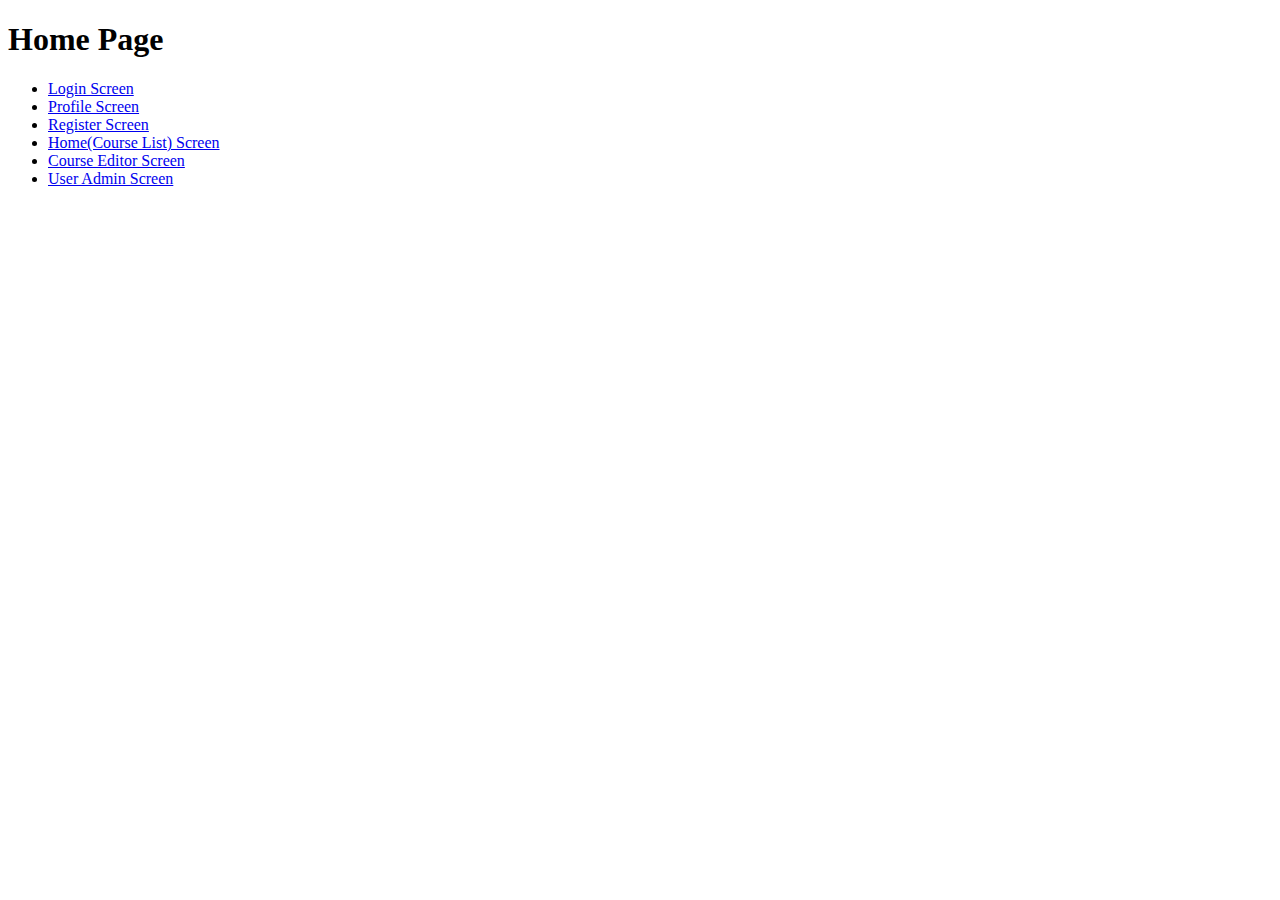
<file: src/main/webapp/index.html>
<!DOCTYPE html>
<html lang="en">
<head>
    <meta charset="UTF-8">
    <title>Home</title>
</head>

<body>
<div>
    <h1>Home Page</h1>

    <ul>
        <li>
            <a href="login/login.template.client.html">
                Login Screen
            </a>
        </li>

        <li>
            <a href="profile/profile.template.client.html">
                Profile Screen
            </a>
        </li>

        <li>
            <a href="register/register.template.client.html">
                Register Screen
            </a>
        </li>

        <li>
            <a href="home/home.template.client.html">
                Home(Course List) Screen
            </a>
        </li>

        <li>
            <a href="course-editor/course-editor.template.client.html">
                Course Editor Screen
            </a>
        </li>

        <li>
            <a href="user-admin/user-admin.template.client.html">
                User Admin Screen
            </a>
        </li>
    </ul>
</div>
</body>
</html>
</file>
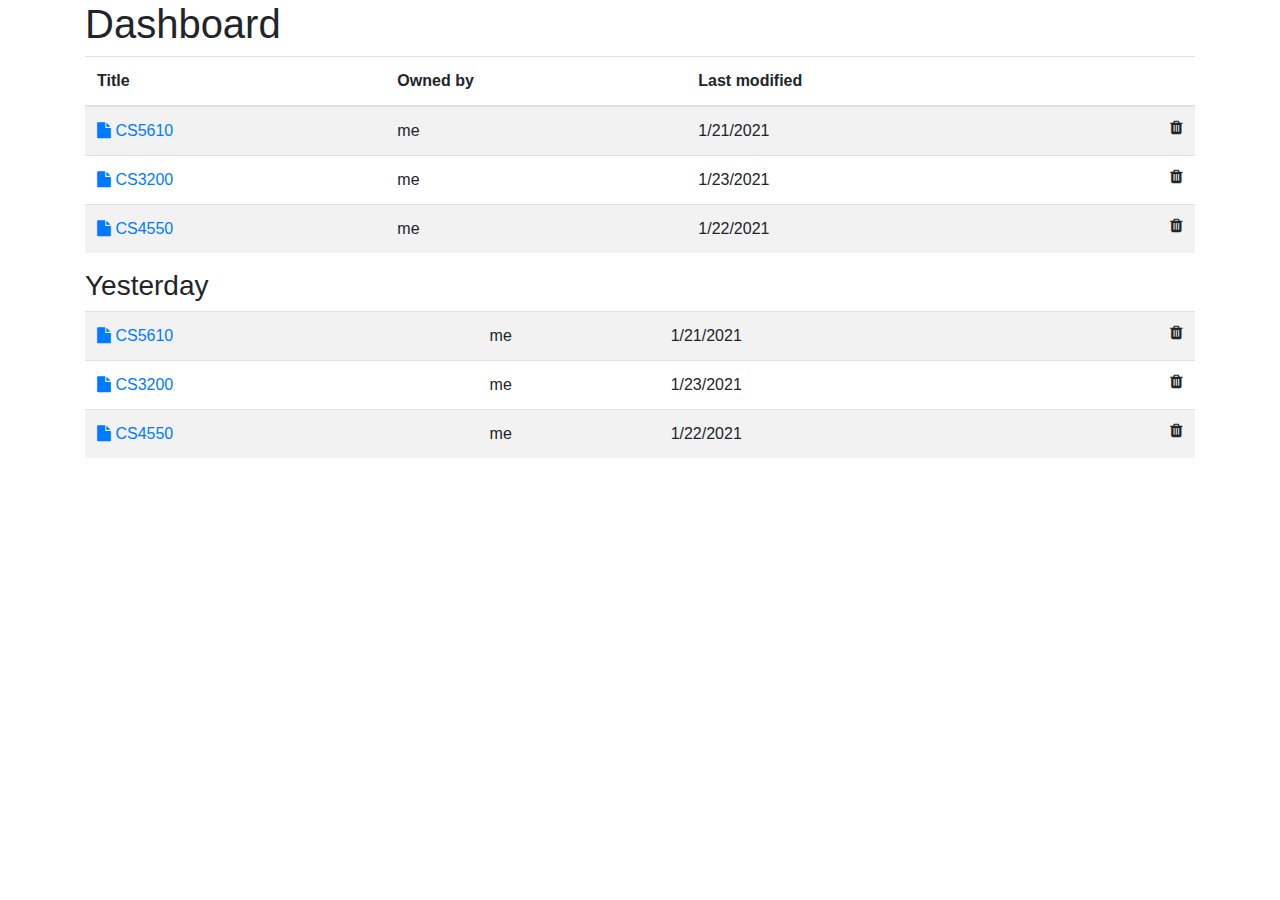
<file: src/main/webapp/home/dashboard-table.html>
<!DOCTYPE html>
<html lang="en">
<head>
    <link href="https://stackpath.bootstrapcdn.com/bootstrap/4.5.2/css/bootstrap.min.css" rel="stylesheet"/>
    <link href="https://stackpath.bootstrapcdn.com/font-awesome/4.7.0/css/font-awesome.min.css" rel="stylesheet"/>
    <meta charset="UTF-8">
    <title>Title</title>
</head>
<body>
<div class="container">
    <h1>Dashboard</h1>

    <table class="table table-striped">
        <thead>
        <tr>
            <th>Title</th>
            <th>Owned by</th>
            <th>Last modified</th>
            <th>&nbsp;</th>
        </tr>
        </thead>
        <tbody>
        <tr>
            <td>
                <a href="../editor/editor.html">
                    <i class="fa fa-file"></i>
                    CS5610
                </a>
            </td>
            <td>
                me
            </td>
            <td>
                1/21/2021
            </td>
            <td>
                <i class="fa fa-trash pull-right"></i>
            </td>
        </tr>
        <tr>
            <td>
                <a href="../editor/editor.html">
                    <i class="fa fa-file"></i>
                    CS3200
                </a>
            </td>
            <td>
                me
            </td>
            <td>
                1/23/2021
            </td>
            <td>
                <i class="fa fa-trash pull-right"></i>
            </td>
        </tr>
        <tr>
            <td>
                <a href="../editor/editor.html">
                    <i class="fa fa-file"></i>
                    CS4550
                </a>
            </td>
            <td>
                me
            </td>
            <td>
                1/22/2021
            </td>
            <td>
                <i class="fa fa-trash pull-right"></i>
            </td>
        </tr>
        </tbody>
    </table>

    <h3>Yesterday</h3>

    <table class="table table-striped">
        <tbody>
        <tr>
            <td>
                <a href="../editor/editor.html">
                    <i class="fa fa-file"></i>
                    CS5610
                </a>
            </td>
            <td>
                me
            </td>
            <td>
                1/21/2021
            </td>
            <td>
                <i class="fa fa-trash pull-right"></i>
            </td>
        </tr>
        <tr>
            <td>
                <a href="../editor/editor.html">
                    <i class="fa fa-file"></i>
                    CS3200
                </a>
            </td>
            <td>
                me
            </td>
            <td>
                1/23/2021
            </td>
            <td>
                <i class="fa fa-trash pull-right"></i>
            </td>
        </tr>
        <tr>
            <td>
                <a href="../editor/editor.html">
                    <i class="fa fa-file"></i>
                    CS4550
                </a>
            </td>
            <td>
                me
            </td>
            <td>
                1/22/2021
            </td>
            <td>
                <i class="fa fa-trash pull-right"></i>
            </td>
        </tr>
        </tbody>
    </table>

</div>
</body>
</html>
</file>
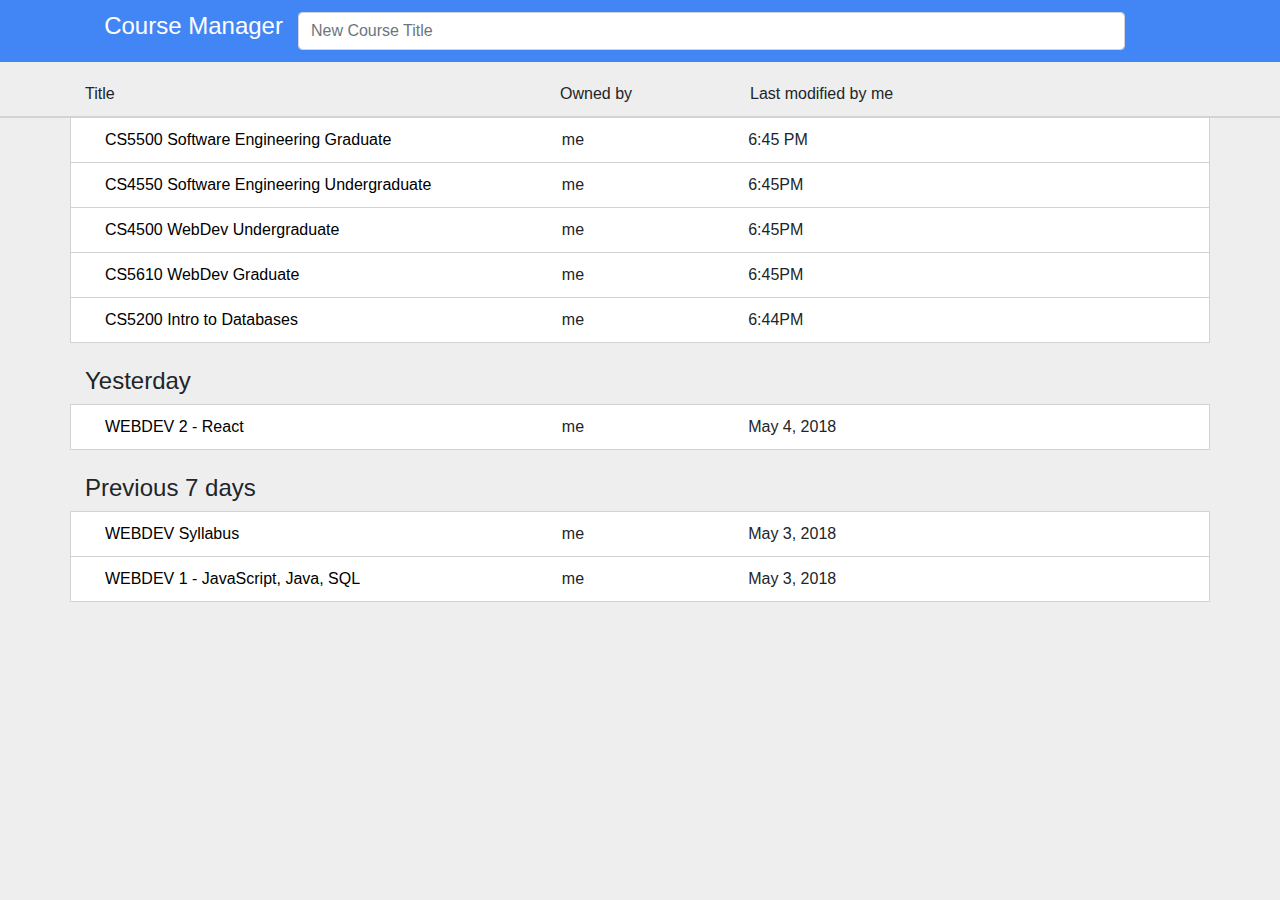
<file: src/main/webapp/home/home.template.client.html>
<!DOCTYPE html>
<html lang="en">
<head>
    <link href="https://stackpath.bootstrapcdn.com/bootstrap/4.5.2/css/bootstrap.min.css" rel="stylesheet"/>
    <link href="home.template.client.css" rel="stylesheet"/>
    <link rel="stylesheet" href="https://pro.fontawesome.com/releases/v5.10.0/css/all.css" integrity="sha384-AYmEC3Yw5cVb3ZcuHtOA93w35dYTsvhLPVnYs9eStHfGJvOvKxVfELGroGkvsg+p" crossorigin="anonymous"/>
    <meta name="viewport" content="width=device-width, initial-scale=1.0">
    <meta charset="UTF-8">
    <title>home</title>
</head>

<body>
    <div class="wbdv-sticky-top wbdv-padding-12px">
        <div class="row">
            <div class="col-1" align="center">
                <i class="fas fa-bars fa-2x"></i>
            </div>
            <div class="col-2.8 d-none d-lg-block">
                <h4>Course Manager</h4>
            </div>
            <div class="col-8">
                <input class="form-control" type="text" placeholder="New Course Title"/>
            </div>
            <div class="col-0.2">
                <a href="../course-editor/course-editor.template.client.html">
                    <i class="fas fa-plus-circle fa-2x first-plus"></i>
                </a>
            </div>
        </div>
    </div>
    <br/>
    <br/>
    <br/>

    <div class="container d-none d-lg-block title-container">
        <div class="container d-none d-lg-block title-row">
            <div class="row">
                <div class="col-5">
                    Title
                </div>
                <div class="col-2">
                    Owned by
                    <i class="fa fa-caret-down"></i>
                </div>
                <div class="col-3">
                    Last modified by me
                </div>
                <div class="col-1">
                    <i class="fa fa-th"></i>
                </div>
                <div class="col-1">
                    <i class="fas fa-sort-alpha-down"></i>
                </div>
            </div>
        </div>
    </div>

    <div class="container">
        <div class="row first-course-row">
            <div class="col-lg-5 col-sm-11 col-11">
                <a href="../course-editor/course-editor.template.client.html">
                    <i class="fas fa-file-alt title-icons"></i>
                    &nbsp;
                    CS5500 Software Engineering Graduate
                </a>
            </div>
            <div class="col-2 d-none d-lg-block" >
                me
            </div>
            <div class="col-3 d-none d-lg-block">
                6:45 PM
            </div>
            <div class="col-lg-1 col-sm-1 col-1" align="right">
                <i class="fa fa-times"></i>
            </div>
        </div>
        <div class="row course-row">
            <div class="col-lg-5 col-sm-11 col-11">
                <a href="../course-editor/course-editor.template.client.html">
                    <i class="fas fa-file-alt title-icons"></i>
                    &nbsp;
                    CS4550 Software Engineering Undergraduate
                </a>
            </div>
            <div class="col-2 d-none d-lg-block">
                me
            </div>
            <div class="col-3 d-none d-lg-block">
                6:45PM
            </div>
            <div class="col-lg-1 col-sm-1 col-1" align="right">
                <i class="fa fa-times"></i>
            </div>
        </div>

        <div class="row course-row">
            <div class="col-lg-5 col-sm-11 col-11">
                <a href="../course-editor/course-editor.template.client.html">
                    <i class="fas fa-file-alt title-icons"></i>
                    &nbsp;
                    CS4500 WebDev Undergraduate
                </a>
            </div>
            <div class="col-2 d-none d-lg-block">
                me
            </div>
            <div class="col-3 d-none d-lg-block">
                6:45PM
            </div>
            <div class="col-lg-1 col-sm-1 col-1" align="right">
                <i class="fa fa-times"></i>
            </div>
        </div>

        <div class="row course-row">
            <div class="col-lg-5 col-sm-11 col-11">
                <a href="../course-editor/course-editor.template.client.html">
                    <i class="fas fa-file-alt title-icons"></i>
                    &nbsp;
                    CS5610 WebDev Graduate
                </a>
            </div>
            <div class="col-2 d-none d-lg-block">
                me
            </div>
            <div class="col-3 d-none d-lg-block">
                6:45PM
            </div>
            <div class="col-lg-1 col-sm-1 col-1" align="right">
                <i class="fa fa-times"></i>
            </div>
        </div>

        <div class="row course-row last-row">
            <div class="col-lg-5 col-sm-11 col-11">
                <a href="../course-editor/course-editor.template.client.html">
                    <i class="fas fa-file-alt title-icons"></i>
                    &nbsp;
                    CS5200 Intro to Databases
                </a>
            </div>
            <div class="col-2 d-none d-lg-block">
                me
            </div>
            <div class="col-3 d-none d-lg-block">
                6:44PM
            </div>
            <div class="col-lg-1 col-sm-1 col-1" align="right">
                <i class="fa fa-times"></i>
            </div>
        </div>

        <br/>
        <h4>Yesterday</h4>

        <div class="row course-row last-row">
            <div class="col-lg-5 col-sm-11 col-11">
                <a href="../course-editor/course-editor.template.client.html">
                    <i class="fas fa-file-alt title-icons"></i>
                    &nbsp;
                    WEBDEV 2 - React
                    &nbsp;
                    <i class="fas fa-user-friends title-icons-grey"></i>
                </a>
            </div>
            <div class="col-2 d-none d-lg-block">
                me
            </div>
            <div class="col-3 d-none d-lg-block">
                May 4, 2018
            </div>
            <div class="col-lg-1 col-sm-1 col-1" align="right">
                <i class="fa fa-times"></i>
            </div>
        </div>

        <br/>
        <h4>Previous 7 days</h4>

        <div class="row course-row">
            <div class="col-lg-5 col-sm-11 col-11">
                <a href="../course-editor/course-editor.template.client.html">
                    <i class="fas fa-file-alt title-icons"></i>
                    &nbsp;
                    WEBDEV Syllabus
                    &nbsp;
                    <i class="fas fa-user-friends title-icons-grey"></i>
                </a>
            </div>
            <div class="col-2 d-none d-lg-block">
                me
            </div>
            <div class="col-3 d-none d-lg-block">
                May 3, 2018
            </div>
            <div class="col-lg-1 col-sm-1 col-1" align="right">
                <i class="fa fa-times"></i>
            </div>
        </div>

        <div class="row course-row last-row">
            <div class="col-lg-5 col-sm-11 col-11">
                <i class="fas fa-file-alt title-icons"></i>
                <a href="../course-editor/course-editor.template.client.html">
                    &nbsp;
                    WEBDEV 1 - JavaScript, Java, SQL
                    &nbsp;
                </a>
                <i class="fas fa-user-friends title-icons-grey"></i>
            </div>
            <div class="col-2 d-none d-lg-block">
                me
            </div>
            <div class="col-3 d-none d-lg-block">
                May 3, 2018
            </div>
            <div class="col-lg-1 col-sm-1 col-1" align="right">
                <i class="fa fa-times"></i>
            </div>

            <div class="fixed-bottom">
                <a class="float-right bottom-plus"
                   href="../course-editor/course-editor.template.client.html">
                    <i class="fas fa-plus-circle fa-2x"></i>
                </a>
            </div>
        </div>

    </div>

</body>
</html>
</file>
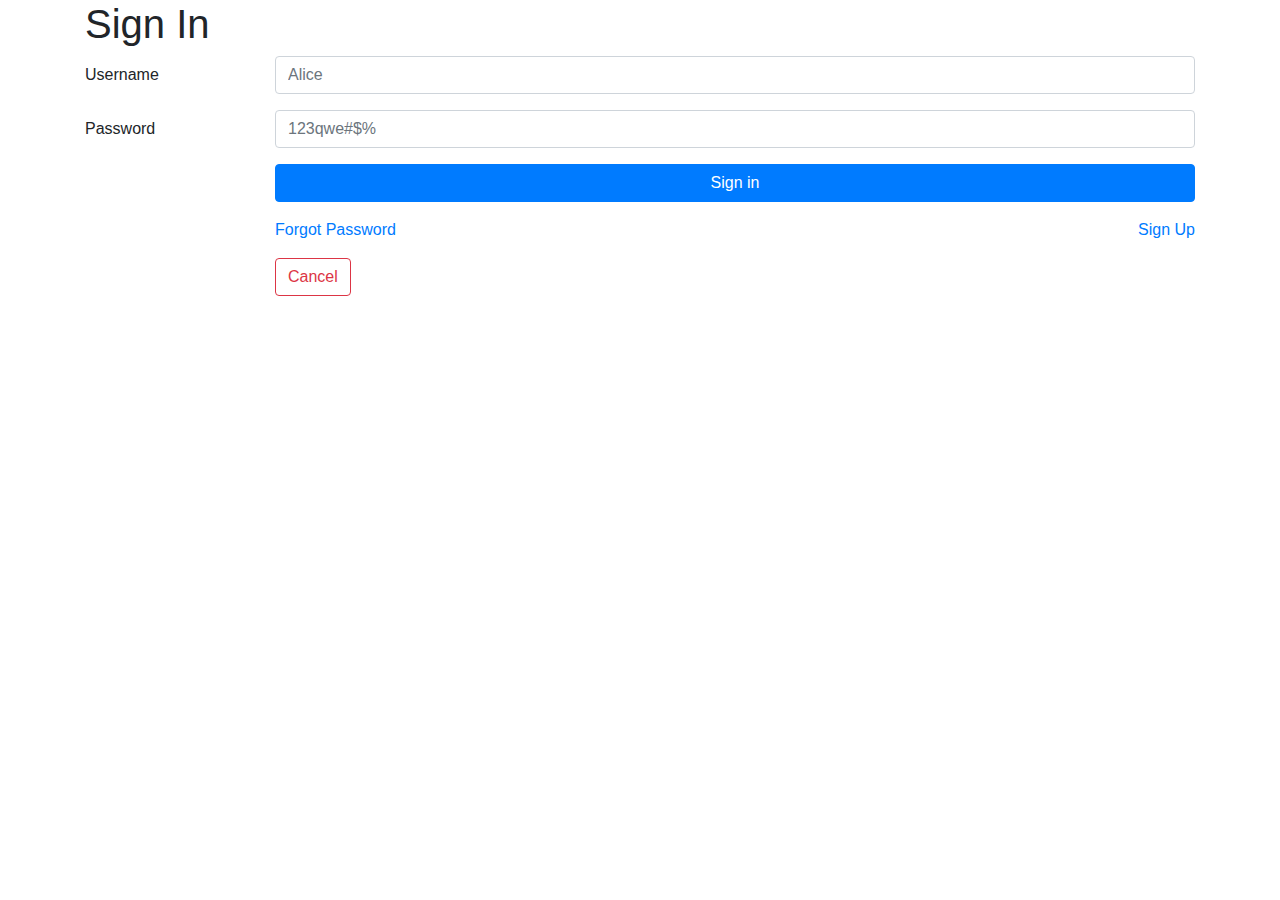
<file: src/main/webapp/login/login.template.client.html>
<!DOCTYPE html>
<html lang="en">
<head>
    <meta charset="UTF-8">
    <link href="https://stackpath.bootstrapcdn.com/bootstrap/4.5.2/css/bootstrap.min.css" rel="stylesheet"/>
    <meta name="viewport" content="width=device-width, initial-scale=1.0">
    <title>Login</title>
</head>

<body>
<div class="container">
    <h1>
        Sign In
    </h1>

    <div class="mb-3 row">
        <label
               class="col-sm-2 col-form-label">Username
        </label>

        <div class="col-sm-10">
            <input class="form-control" placeholder="Alice"/>
        </div>
    </div>

    <div class="mb-3 row">
        <label
                class="col-sm-2 col-form-label">
            Password
        </label>

        <div class="col-sm-10">
            <input class="form-control" placeholder="123qwe#$%"/>
        </div>
    </div>

    <div class="mb-3 row">
        <div class="col-sm-2"></div>
        <div class="col-sm-10">
            <a class="btn btn-primary btn-block"
                href="../profile/profile.template.client.html">
                Sign in
            </a>
        </div>
    </div>

    <div class="mb-3 row">
        <div class="col-sm-2"></div>
        <div class="col-sm-10">
            <a href="#">Forgot Password</a>
            <a href="../register/register.template.client.html" class="float-right">Sign Up</a>
        </div>
    </div>

    <div class="mb-3 row">
        <div class="col-sm-2"></div>
        <div class="col-sm-10">
            <a type="button"
                class="btn btn-outline-danger"
                href="../index.html">
                    Cancel
            </a>
        </div>
    </div>
</div>
</body>
</html>
</file>
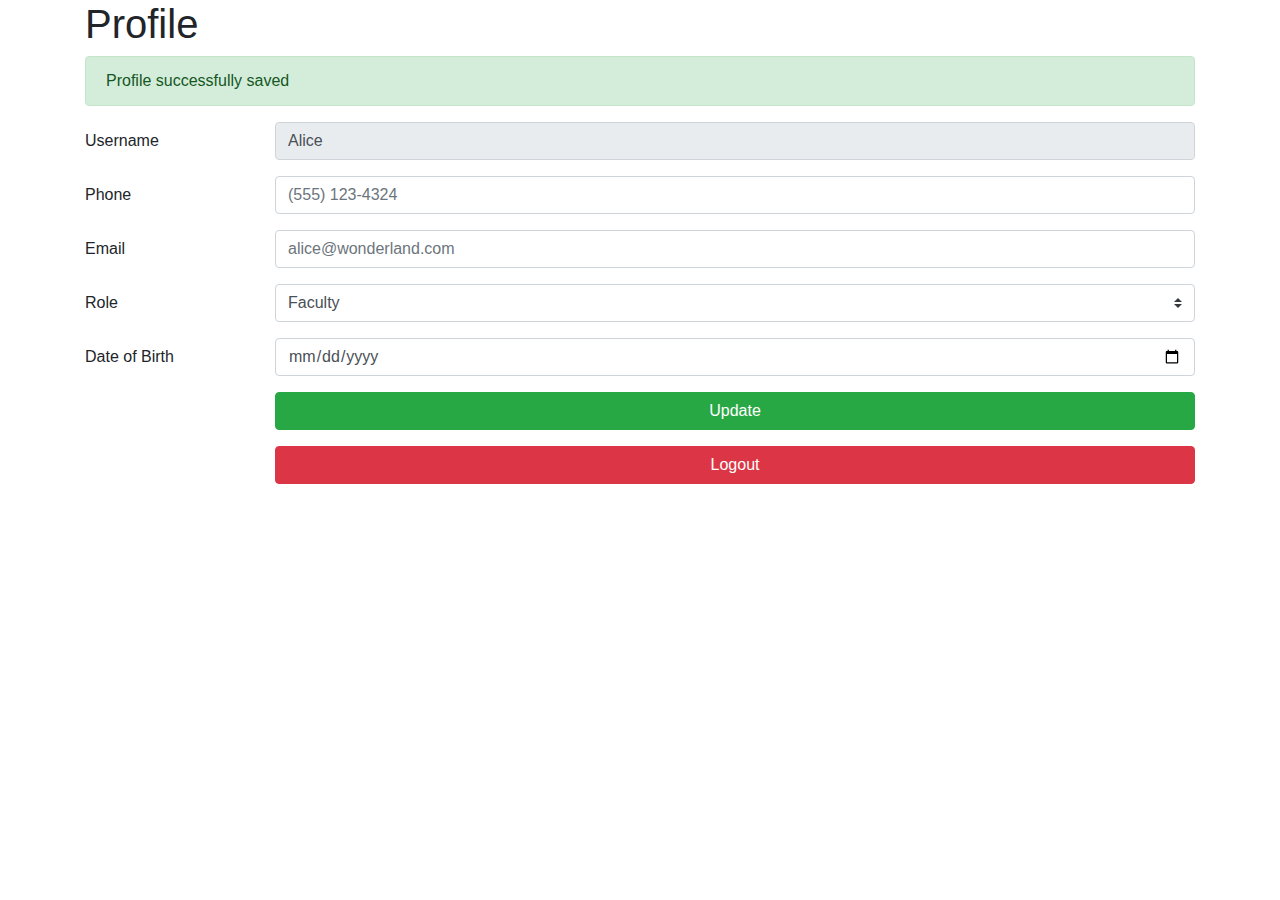
<file: src/main/webapp/profile/profile.template.client.html>
<!DOCTYPE html>
<html lang="en">
<head>
    <meta charset="UTF-8">
    <title>Profile</title>
    <link href="https://stackpath.bootstrapcdn.com/bootstrap/4.5.2/css/bootstrap.min.css" rel="stylesheet"/>
    <link rel="stylesheet" href="https://pro.fontawesome.com/releases/v5.10.0/css/all.css" integrity="sha384-AYmEC3Yw5cVb3ZcuHtOA93w35dYTsvhLPVnYs9eStHfGJvOvKxVfELGroGkvsg+p" crossorigin="anonymous"/>
    <meta name="viewport" content="width=device-width, initial-scale=1.0">
</head>

<body>
<div class="container">
    <h1>Profile</h1>

    <div class="alert alert-success" role="alert">
        Profile successfully saved
    </div>

    <div class="mb-3 row">
        <label
                class="col-sm-2 col-form-label">
            Username
        </label>
        <div class="col-sm-10">
            <input type="text"
                   readonly
                   class="form-control"
                   id="username"
                   value="Alice"/>
        </div>
    </div>

    <div class="mb-3 row">
        <label for="phone"
               class="col-sm-2 col-form-label">
            Phone
        </label>
        <div class="col-sm-10">
            <input type="tel"
                   class="form-control"
                   placeholder="(555) 123-4324"
                   id="phone"/>
        </div>
    </div>

    <div class="mb-3 row">
        <label for="email"
               class="col-sm-2 col-form-label">
            Email
        </label>
        <div class="col-sm-10">
            <input type="email"
                   class="form-control"
                   title="Please enter a valid email"
                   placeholder="alice@wonderland.com"
                   id="email"/>
        </div>
    </div>

    <div class="mb-3 row">
        <label for="role"
               class="col-sm-2 col-form-label">
            Role
        </label>
        <div class="col-sm-10">
            <select id="role" class="custom-select">
                <option selected>Faculty</option>
                <option>Student</option>
                <option>Admin</option>
            </select>
        </div>
    </div>

    <div class="mb-3 row">
        <label for="dob"
               class="col-sm-2 col-form-label">
            Date of Birth
        </label>
        <div class="col-sm-10">
            <input type="date"
                   class="form-control"
                   title="Please enter your DOB"
                   value="mm/dd/yyyy"
                   id="dob"/>
        </div>
    </div>

    <div class="mb-3 row">
        <div class="col-sm-2"></div>
        <div class="col-sm-10">
            <div class="row">
                <div class="col-12">
                    <a class="btn btn-success btn-block mb-3"
                        href="profile.template.client.html">
                        Update
                    </a>
                </div>

                <div class="col-12">
                    <a class="btn btn-danger btn-block"
                        href="../index.html">
                        Logout
                    </a>
                </div>
            </div>
        </div>
    </div>

</div>
</body>
</html>
</file>
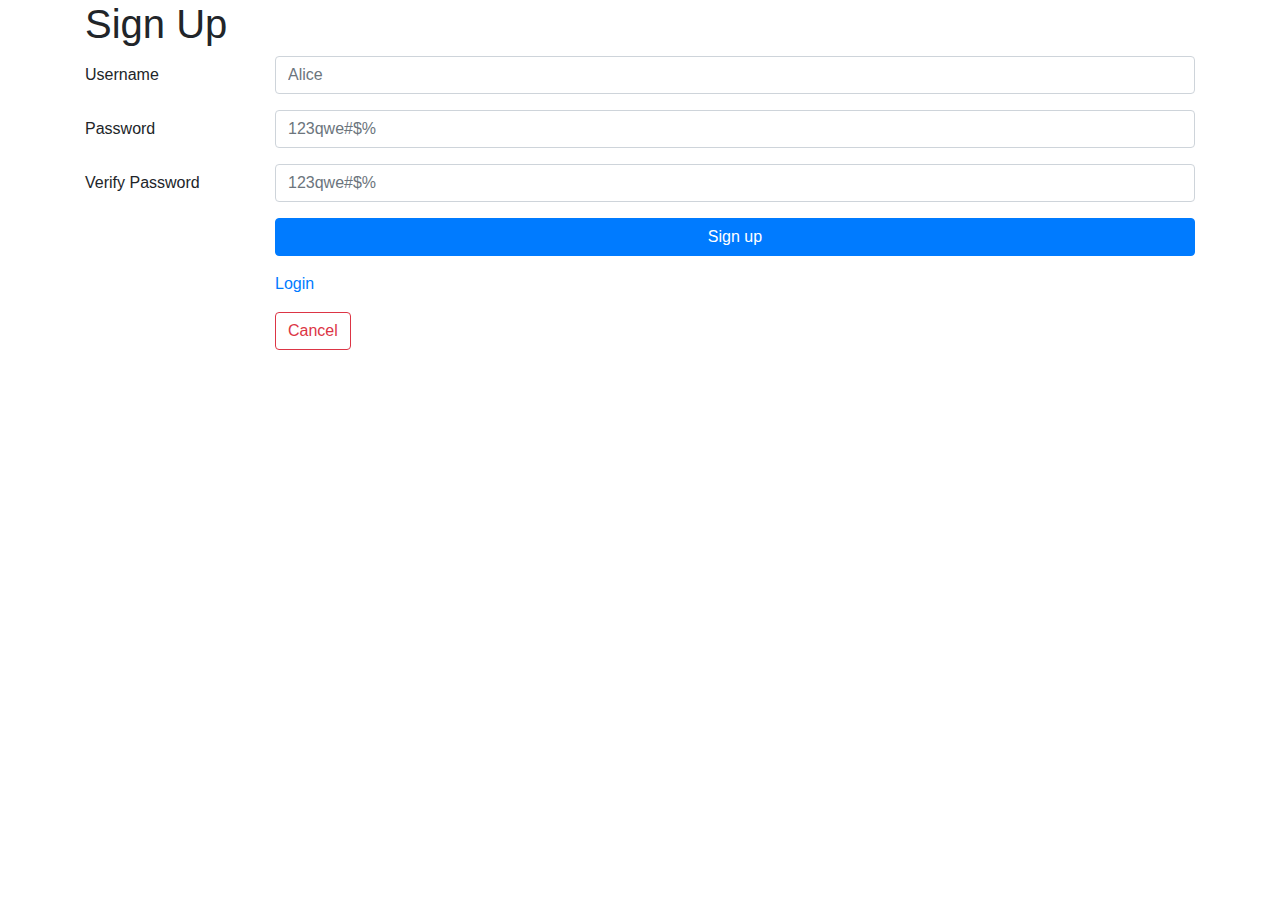
<file: src/main/webapp/register/register.template.client.html>
<!DOCTYPE html>
<html lang="en">
<head>
    <meta charset="UTF-8">
    <title>Register</title>
    <link href="https://stackpath.bootstrapcdn.com/bootstrap/4.5.2/css/bootstrap.min.css" rel="stylesheet"/>
    <meta name="viewport" content="width=device-width, initial-scale=1.0">
</head>

<body>
<div class="container">
    <h1>
        Sign Up
    </h1>

    <div class="mb-3 row">
        <label
                class="col-sm-2 col-form-label">Username
        </label>

        <div class="col-sm-10">
            <input class="form-control" placeholder="Alice"/>
        </div>
    </div>

    <div class="mb-3 row">
        <label
                class="col-sm-2 col-form-label">
            Password
        </label>

        <div class="col-sm-10">
            <input class="form-control" placeholder="123qwe#$%"/>
        </div>
    </div>

    <div class="mb-3 row">
        <label
                class="col-sm-2 col-form-label">
            Verify Password
        </label>

        <div class="col-sm-10">
            <input class="form-control" placeholder="123qwe#$%"/>
        </div>
    </div>

    <div class="mb-3 row">
        <div class="col-sm-2"></div>
        <div class="col-sm-10">
            <a
                href="../profile/profile.template.client.html"
                class="btn btn-primary btn-block">
                Sign up
            </a>
        </div>
    </div>

    <div class="mb-3 row">
        <div class="col-sm-2"></div>
        <div class="col-sm-10">
            <a href="../login/login.template.client.html">Login</a>
        </div>
    </div>

    <div class="mb-3 row">
        <div class="col-sm-2"></div>
        <div class="col-sm-10">
            <a type="button"
                class="btn btn-outline-danger"
                href="../index.html">
                Cancel
            </a>
        </div>
    </div>
</div>
</body>
</html>
</file>
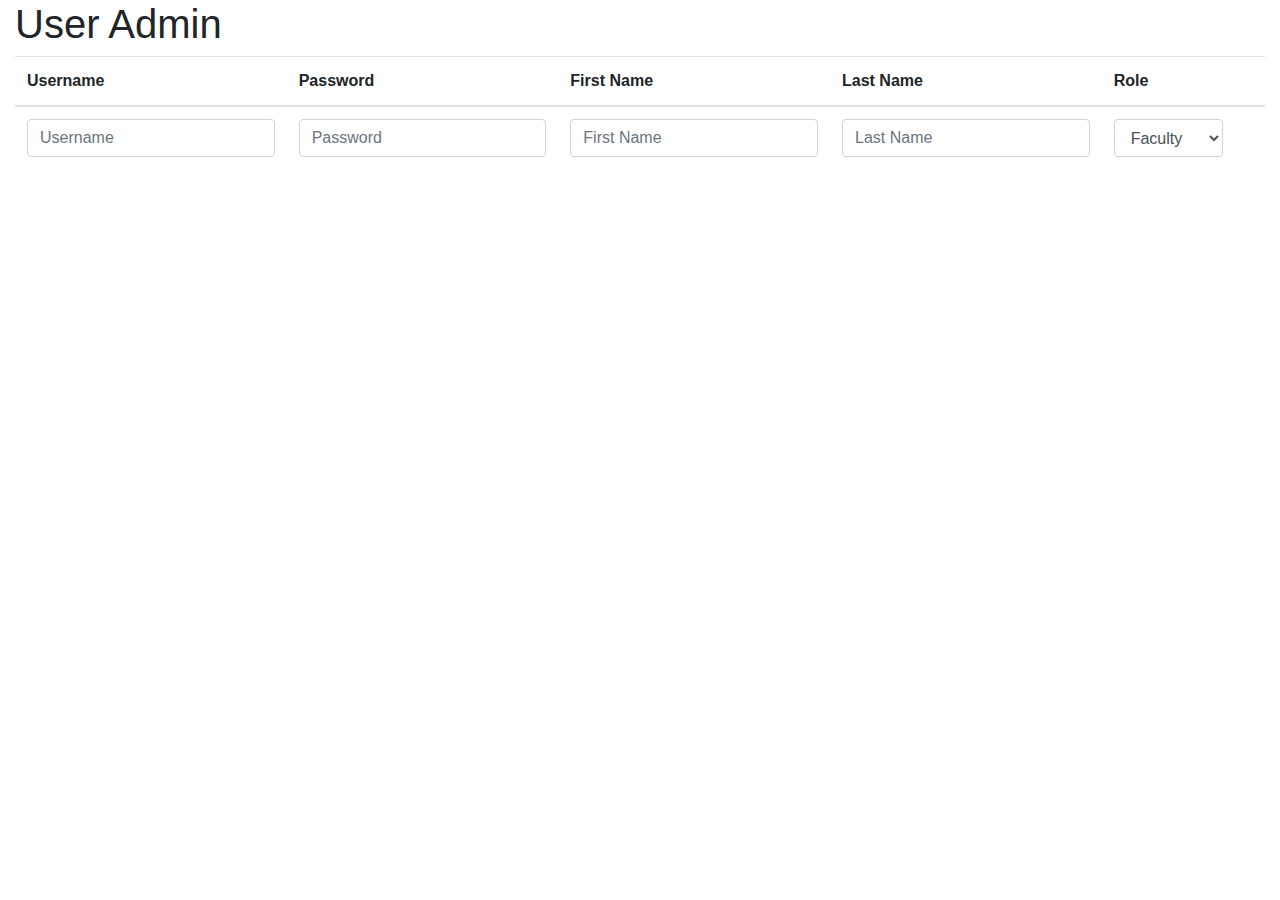
<file: src/main/webapp/user-admin/user-admin.template.client.html>
<!DOCTYPE html>
<html lang="en">
<head>
    <meta charset="UTF-8">
    <title>User Admin</title>
    <link rel="stylesheet" href="https://stackpath.bootstrapcdn.com/bootstrap/4.5.2/css/bootstrap.min.css"/>
    <link rel="stylesheet" href="https://pro.fontawesome.com/releases/v5.10.0/css/all.css" integrity="sha384-AYmEC3Yw5cVb3ZcuHtOA93w35dYTsvhLPVnYs9eStHfGJvOvKxVfELGroGkvsg+p" crossorigin="anonymous"/>
    <link href="user-admin.style.client.css" rel="stylesheet" />
    <script src="https://ajax.googleapis.com/ajax/libs/jquery/3.5.1/jquery.min.js"></script>
    <script src="../services/user.service.client.js"></script>
    <script src="user-admin.controller.client.js"></script>
</head>

<body>
<div class="container-fluid">
    <h1 id="title">User Admin</h1>
</div>

<div class="container-fluid">
    <table class="table">
        <thead>
            <tr>
                <th>Username</th>
                <th>Password</th>
                <th>First Name</th>
                <th>Last Name</th>
                <th>Role</th>
                <th>&nbsp;</th>
            </tr>

            <tr class="wbdv-form">
                <td><input type="text" id="usernameFld" class="form-control"
                       placeholder="Username" /></td>
                <td><input type="password" id="passwordFld" class="form-control"
                       placeholder="Password" /></td>
                <td><input type="text" id="firstNameFld" class="form-control"
                       placeholder="First Name" /></td>
                <td><input type="text" id="lastNameFld" class="form-control"
                       placeholder="Last Name" /></td>
                <td><select id="roleFld" class="form-control">
                    <option value="FACULTY">Faculty</option>
                    <option value="STUDENT">Student</option>
                    <option value="ADMIN">Admin</option>
                </select></td>
                <td><span class="float-right" style="white-space: nowrap">
                    <i class="fa-2x fa fa-search wbdv-search" id="searchBtn"></i>
                    <i class="fa-2x fa fa-plus wbdv-create" id="createBtn"></i>
                    <i class="fa-2x fa fa-check wbdv-update" id="updateBtn"></i>
                </span></td>
            </tr>
        </thead>

        <tbody class="wbdv-tbody">
            <tr class="wbdv-template wbdv-user wbdv-hidden">
                <td class="wbdv-username">alovelace</td>
                <td class="wbdv-password">&nbsp;</td>
                <td class="wbdv-first-name">Ada</td>
                <td class="wbdv-last-name">Lovelace</td>
                <td class="wbdv-role">FACULTY</td>
                <td class="wbdv-actions">
                    <span class="float-right">
                        <i class="fa-2x fa fa-times wbdv-remove" id="removeBtn"></i>
                        <i class="fa-2x fa fa-pencil wbdv-edit" id="editBtn"></i>
                    </span>
                </td>
            </tr>
        </tbody>
    </table>
</div>
</body>
</file>
<file: src/main/webapp/home/home.template.client.css>
body {
    background-color: rgb(238, 238, 238);
}

a {
    color: black;
}

.wbdv-sticky-top {
    position: fixed;
    width: 100%;
    color: white;
    background-color: rgb(66, 134, 245);
    z-index: 1;
}

.wbdv-padding-12px {
    padding: 12px;
}

.first-plus{
    color: rgb(255,39,0);
}

.title-container {
    padding-top: 10px;
    padding-bottom: 10px;
    background-color: rgb(238, 238, 238);
    border-bottom:2px solid lightgray;
    max-width: -webkit-fill-available;
}

.title-icons {
    color: rgb(66, 134, 245);
}

.title-icons-grey {
    color: grey;
}

.course-row {
    padding:10px;
    border-top:1px solid lightgray;
    border-left:1px solid lightgray;
    border-right:1px solid lightgray;
    background: rgb(255, 255, 255);
}

.first-course-row {
    padding:10px;
    border-left:1px solid lightgray;
    border-right:1px solid lightgray;
    background: rgb(255, 255, 255);
}

.last-row {
    border-bottom:1px solid lightgray;
}

.bottom-plus{
    margin: 30px;
    color: red;
}
</file>
<file: src/main/webapp/user-admin/user-admin.style.client.css>
.wbdv-hidden{
    display: none;
}
</file>
